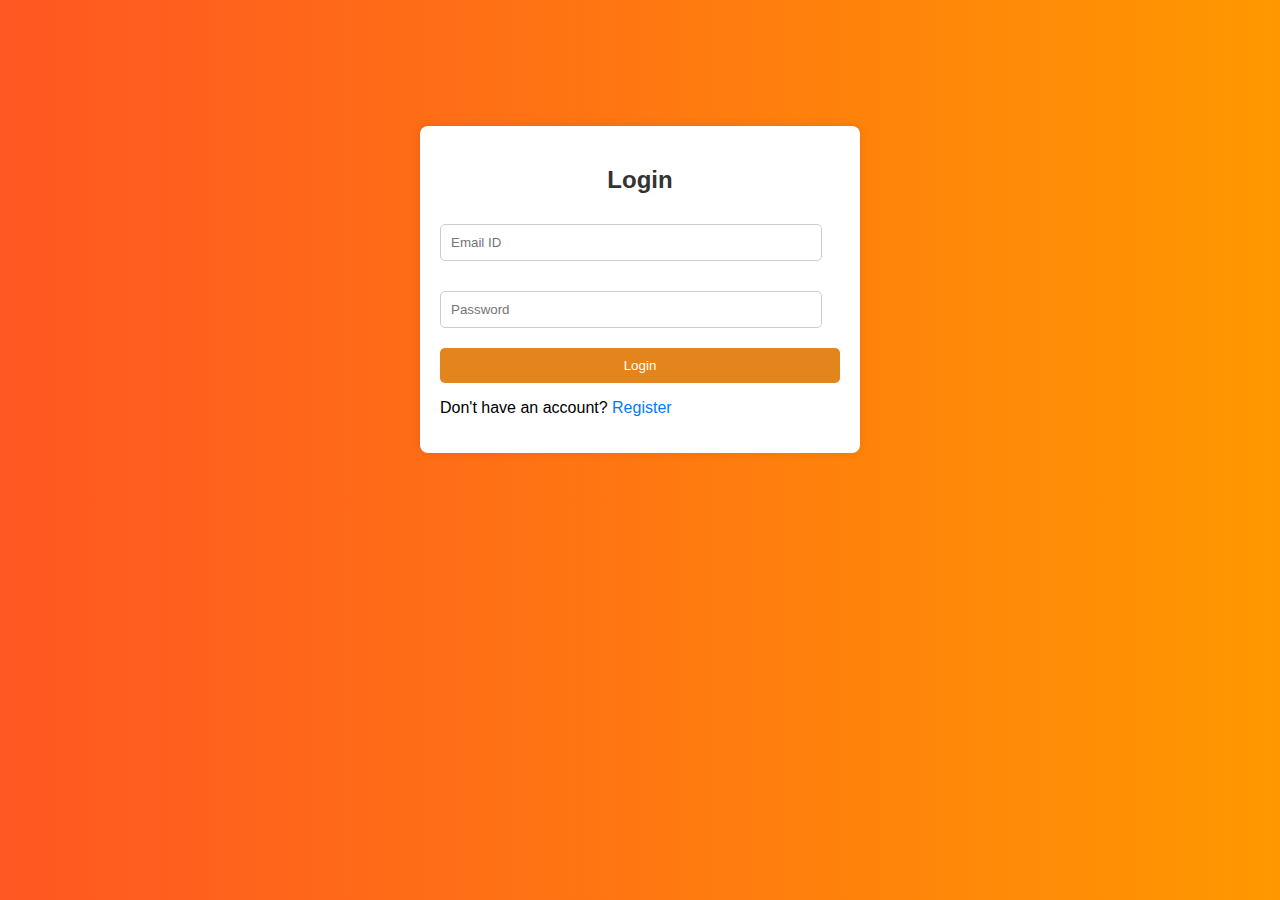
<file: login.html>
<!DOCTYPE html>
<html lang="en">
<head>
  <meta charset="UTF-8">
  <meta name="viewport" content="width=device-width, initial-scale=1.0">
  <title>Login</title>
  <link rel="stylesheet" href="login.css">
</head>
<body>
  <div class="container">
    <h2>Login</h2>
    <form id="loginForm" onsubmit="return validateForm()">
      <input type="email" id="email" placeholder="Email ID" required>
      <input type="password" id="password" placeholder="Password" required>
      <button type="submit">Login</button>
    </form>
    <p>Don't have an account? <a href="register.html">Register</a></p>
  </div>

  <script src="script.js"></script>
</body>
</html>
</file>
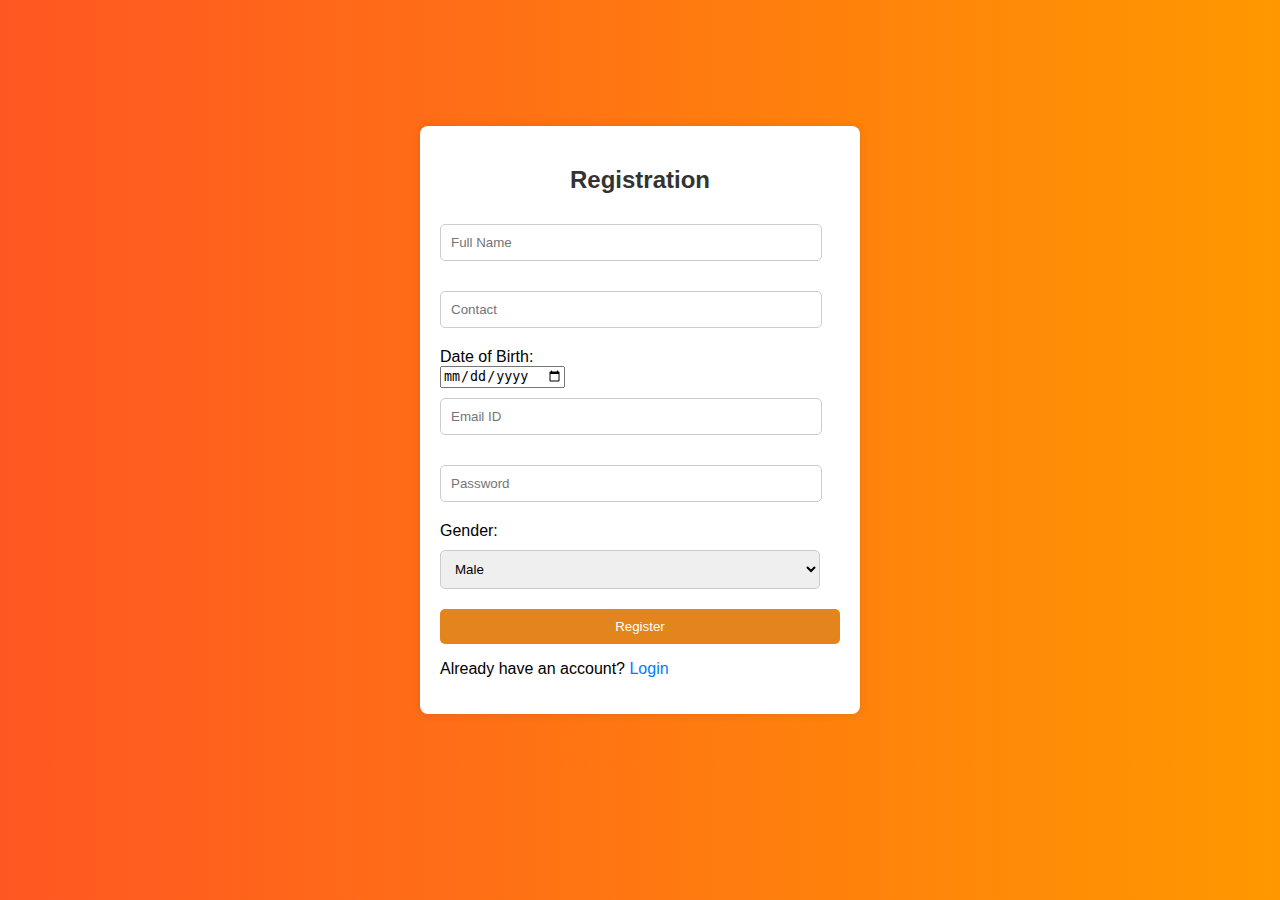
<file: register.html>
<!DOCTYPE html>
<html lang="en">

<head>
  <meta charset="UTF-8">
  <meta name="viewport" content="width=device-width, initial-scale=1.0">
  <title>Registration</title>
  <link rel="stylesheet" href="login.css">
</head>

<body>
  <div class="container">
    <h2>Registration</h2>
    <form id="registrationForm" onsubmit="return validateForm()">
      <input type="text" id="fullName" placeholder="Full Name" required>
      <input type="tel" id="contact" placeholder="Contact" required>
      <label for="date">Date of Birth:</label> <br>
      <input type="date" id="dob" required>
      <input type="email" id="email" placeholder="Email ID" required>
      <input type="password" id="password" placeholder="Password" required>
      <label for="gender">Gender:</label>
      <select id="gender" required>
        <option value="male">Male</option>
        <option value="female">Female</option>
        <option value="other">Other</option>
      </select>
      <button type="submit">Register</button>
    </form>
    <p>Already have an account? <a href="login.html"> Login</a></p>
  </div>

  <script src="script.js"></script>
</body>

</html>
</file>
<file: login.css>
body {
	font-family: Arial, sans-serif;
	background-color: #f2f2f2;
	background: linear-gradient(to right, #FF5722, #FF9800);

}


.container {
	max-width: 400px;
	margin: 50px auto;
	padding: 20px;
	background-color: #fff;
	border-radius: 8px;
	box-shadow: 0px 0px 10px rgba(0, 0, 0, 0.1);
	margin-top: 10%;
}

h2 {
	text-align: center;
	color: #333;
}

input[type="text"],
input[type="email"],
input[type="tel"],
input[type="password"],
select {
	width: 90%;
	padding: 10px;
	margin-top: 10px;
	margin-bottom: 20px;
	border: 1px solid #ccc;
	border-radius: 5px;
}

#gender {
	width: 95%;
}

button {
	width: 100%;
	padding: 10px;
	background-color: #e3851c;
	color: #fff;
	border: none;
	border-radius: 5px;
	cursor: pointer;
}

button:hover {
	background-color: #0056b3;
}

a {
	text-decoration: none;
	color: #007bff;
}

a:hover {
	text-decoration: underline;
}
</file>
